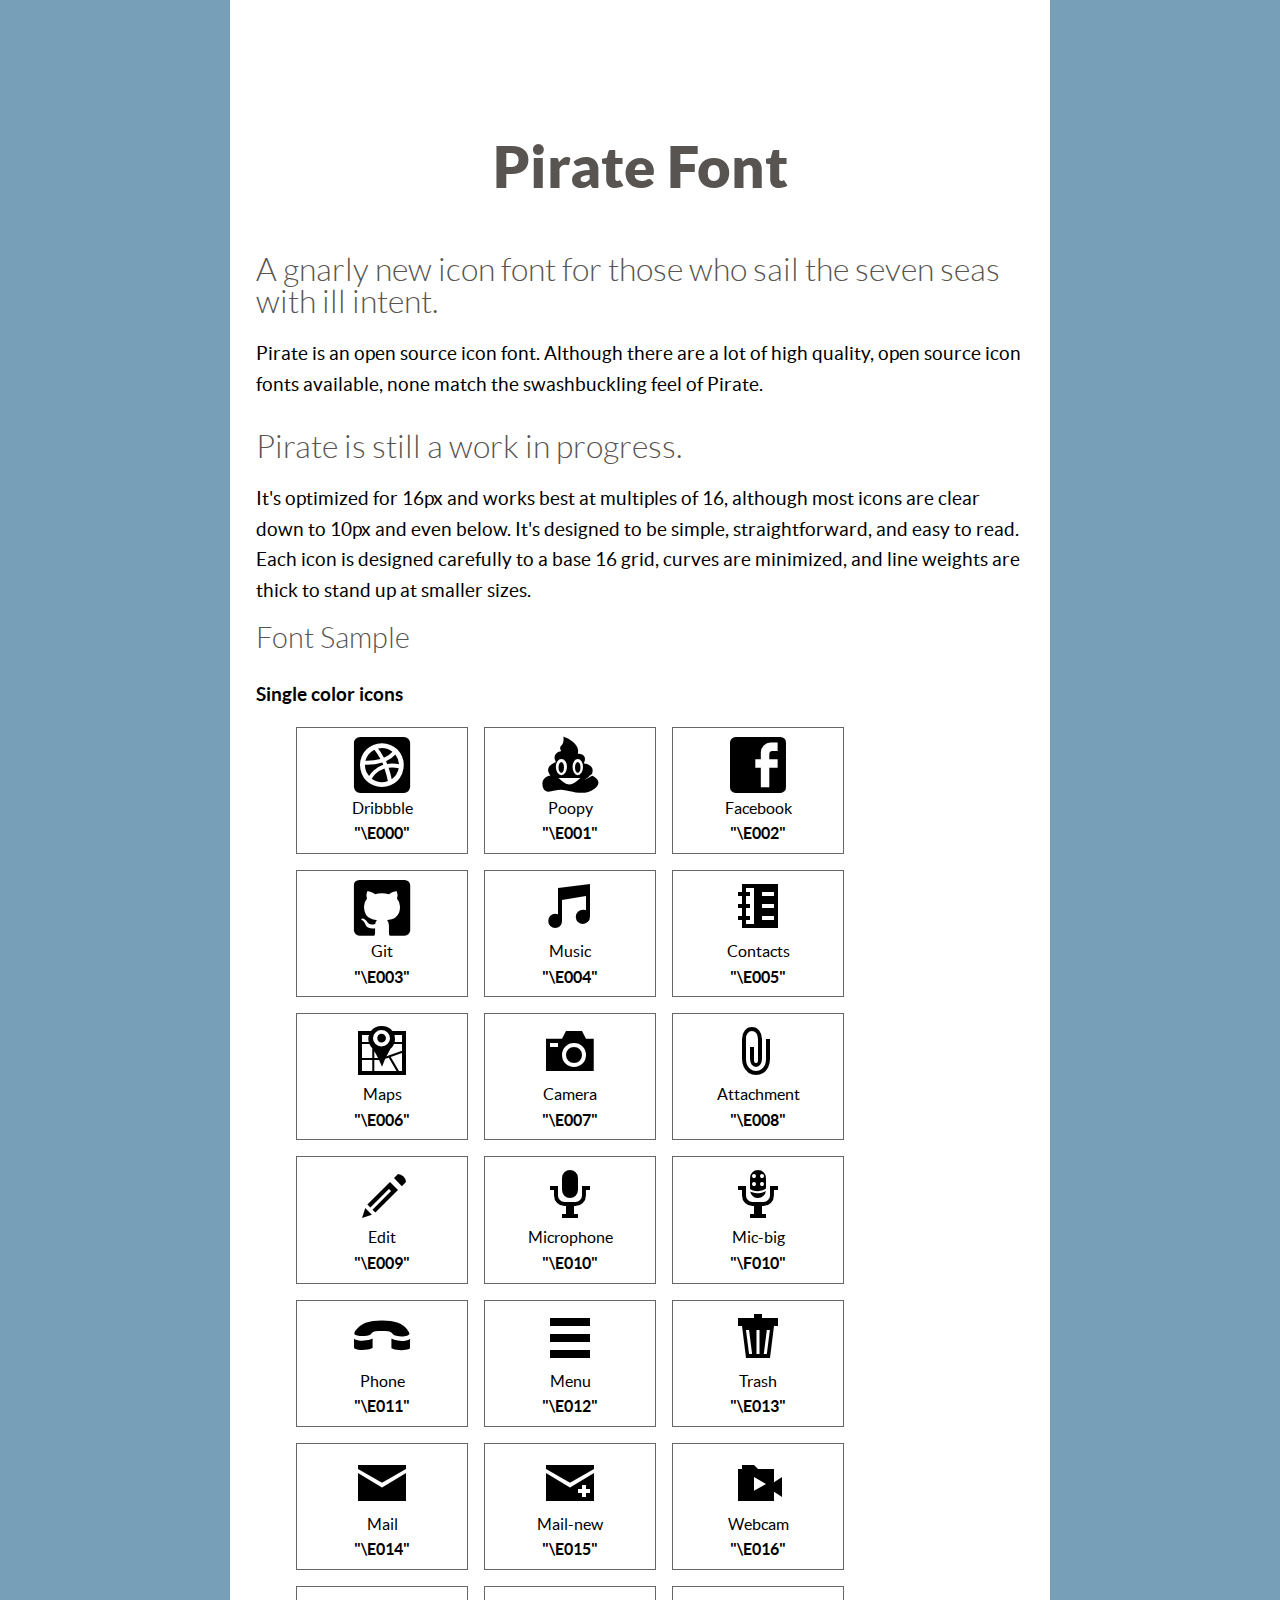
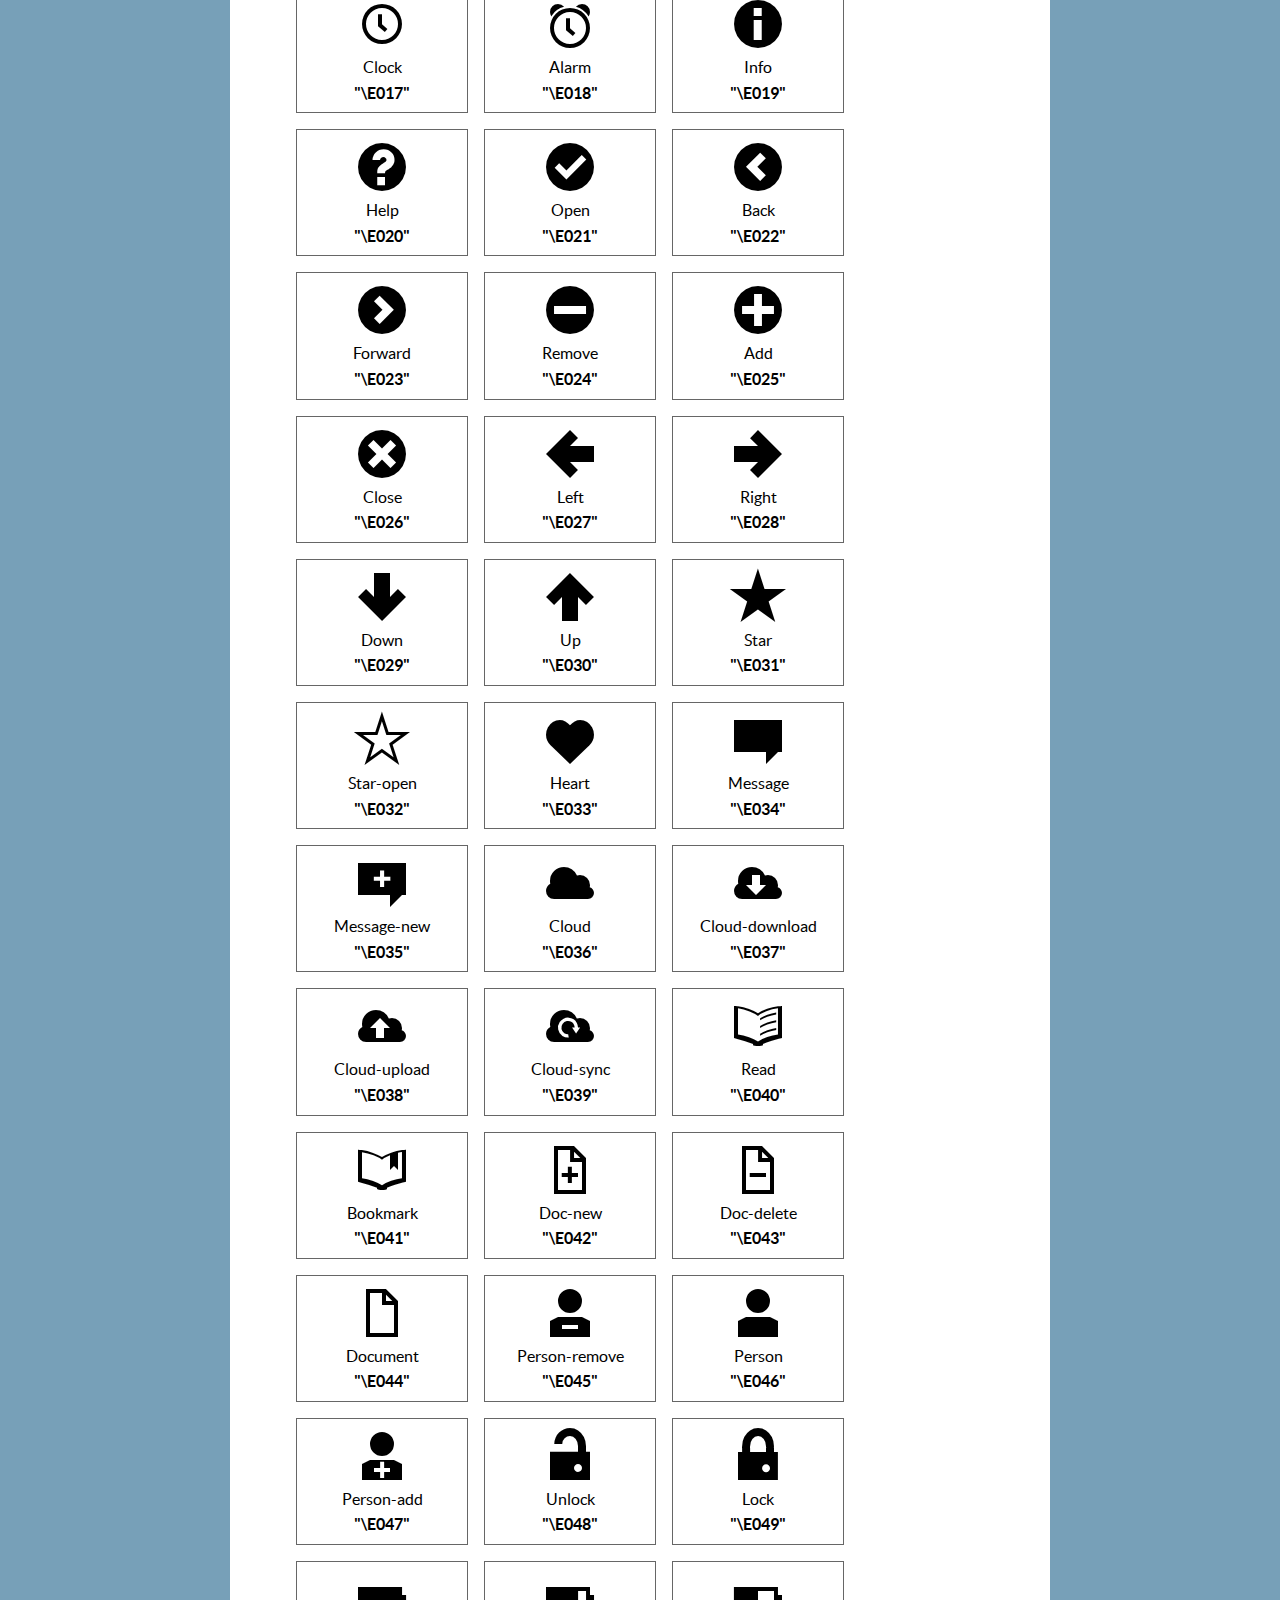
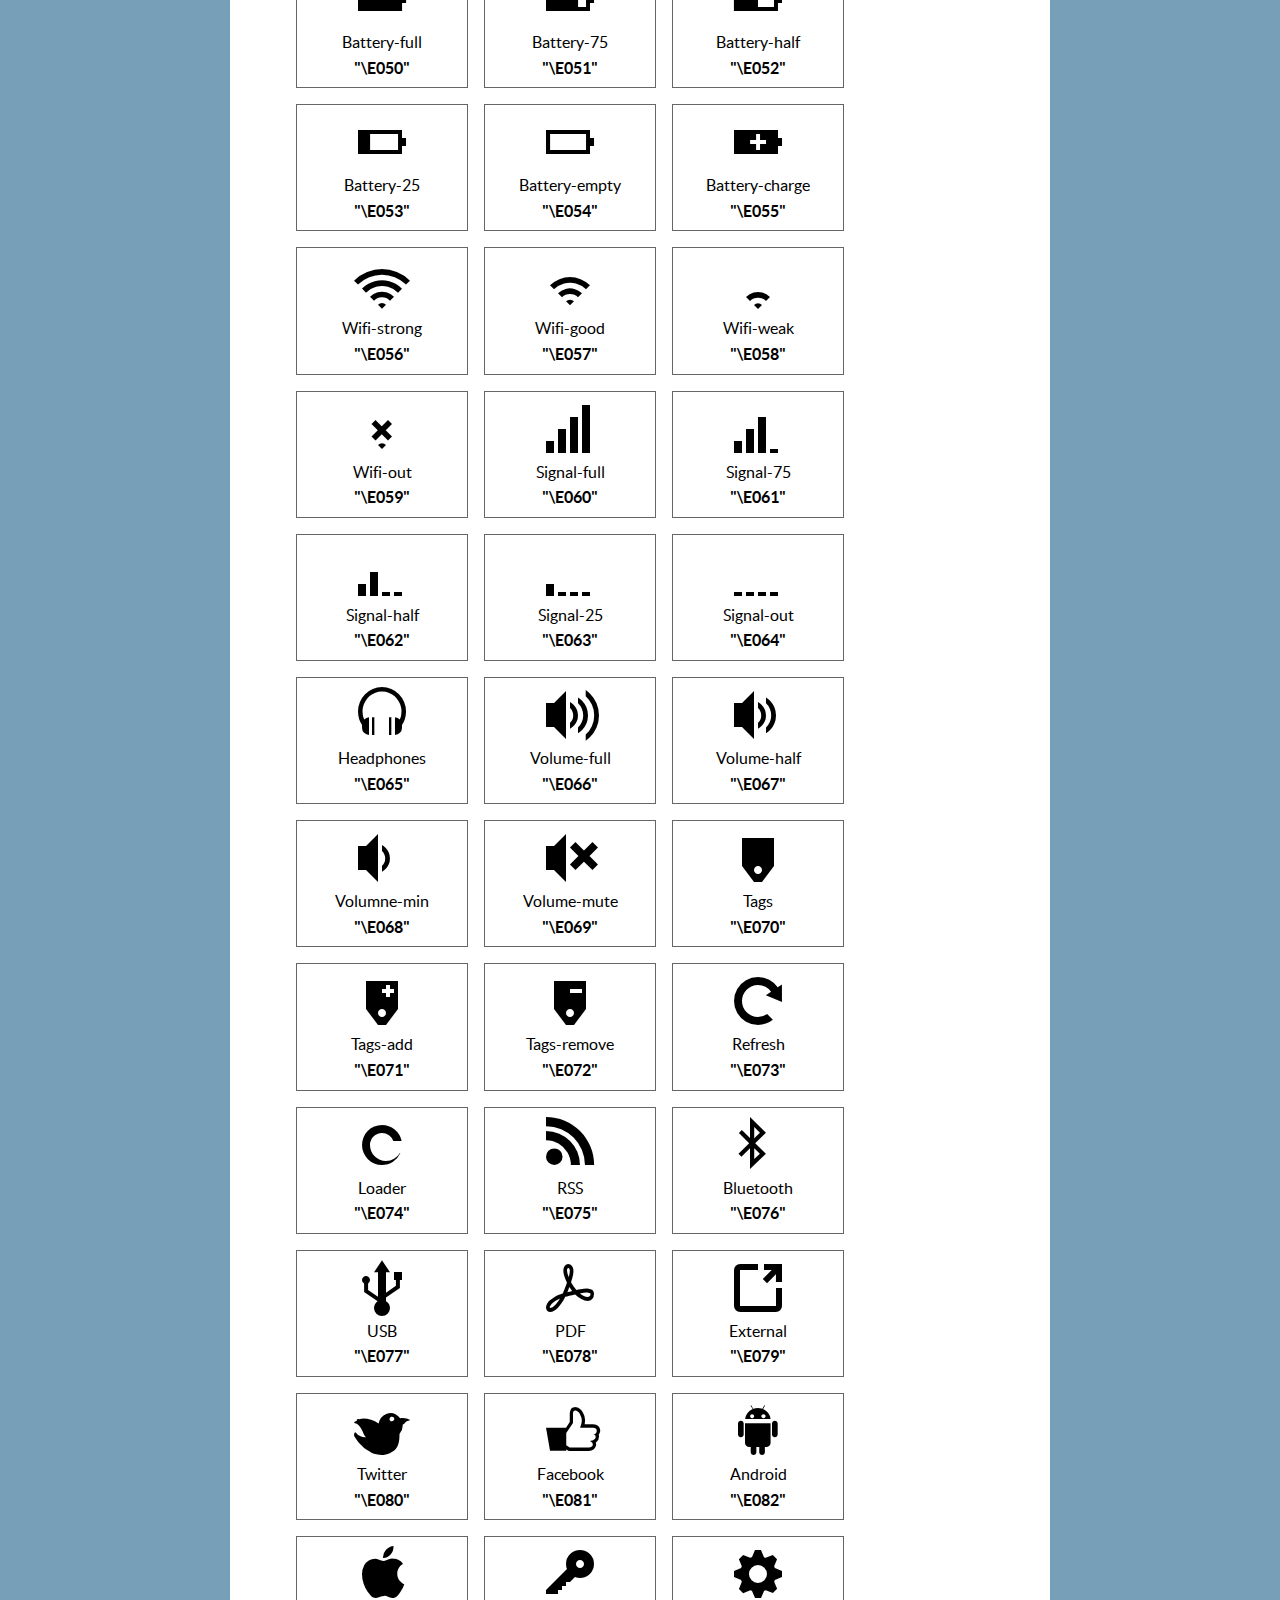
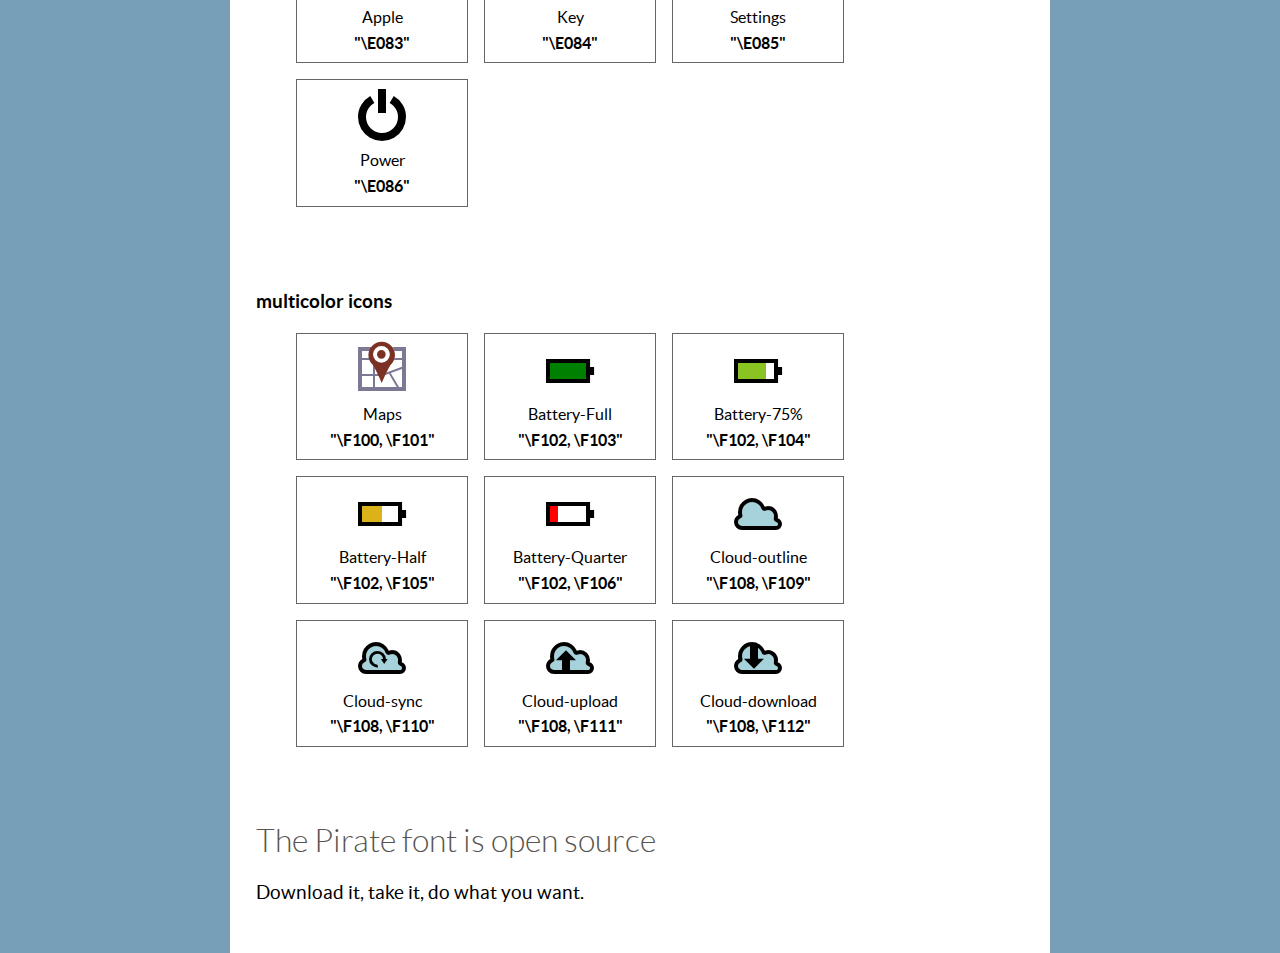
<file: pirate/specimen/pirate.html>
<!doctype html>
<html>
<head>
<meta charset="UTF-8">
<title>pirate font</title>
<link href="_css/base.css" rel="stylesheet" type="text/css" media="screen">
<style>

</style>
</head>
<body class="cf">
<header>
  <h1>Pirate Font</h1>
</header>
<article>
  <h2>A gnarly new icon font for those who sail the seven seas with ill intent.</h2>
  <p>Pirate is an open source icon font. Although there are a lot of high quality, open source icon fonts available, none match the swashbuckling feel of Pirate.</p>
  <h2>Pirate is still a work in progress.</h2>
  <p>It's optimized for 16px and works best at multiples of 16, although most icons are clear down to 10px and even below. It's designed to be simple, straightforward, and easy to read. Each icon is designed carefully to a base 16 grid, curves are minimized, and line weights are thick to stand up at smaller sizes. </p>
  <p><p>
<h3>Font Sample</h3>
<h4>Single color icons</h4>
<ul class="specimen cf">
<li>
	<span aria-hidden="true" data-icon="&#xE000;"></span>
	Dribbble <strong>"\E000"</strong>
</li>
<li><span aria-hidden="true" data-icon="&#xE001;"></span>Poopy <strong>"\E001"</strong></li>
<li><span aria-hidden="true" data-icon="&#xE002;"></span>Facebook <strong>"\E002"</strong></li>
<li><span aria-hidden="true" data-icon="&#xE003;"></span>Git <strong>"\E003"</strong></li>
<li><span aria-hidden="true" data-icon="&#xE004;"></span>Music <strong>"\E004"</strong></li>
<li><span aria-hidden="true" data-icon="&#xE005;"></span>Contacts <strong>"\E005"</strong></li>
<li><span aria-hidden="true" data-icon="&#xE006;"></span>Maps <strong>"\E006"</strong></li>
<li><span aria-hidden="true" data-icon="&#xE007;"></span>Camera <strong>"\E007"</strong></li>
<li><span aria-hidden="true" data-icon="&#xE008;"></span>Attachment <strong>"\E008"</strong></li>
<li><span aria-hidden="true" data-icon="&#xE009;"></span>Edit <strong>"\E009"</strong></li>
<li><span aria-hidden="true" data-icon="&#xE010;"></span>Microphone <strong>"\E010"</strong></li>
<li><span aria-hidden="true" data-icon="&#xF010;"></span>Mic-big <strong>"\F010"</strong></li>
<li><span aria-hidden="true" data-icon="&#xE011;"></span>Phone <strong>"\E011"</strong></li>
<li><span aria-hidden="true" data-icon="&#xE012;"></span>Menu <strong>"\E012"</strong></li>
<li><span aria-hidden="true" data-icon="&#xE013;"></span>Trash <strong>"\E013"</strong></li>
<li><span aria-hidden="true" data-icon="&#xE014;"></span>Mail <strong>"\E014"</strong></li>
<li><span aria-hidden="true" data-icon="&#xE015;"></span>Mail-new <strong>"\E015"</strong></li>
<li><span aria-hidden="true" data-icon="&#xE016;"></span>Webcam <strong>"\E016"</strong></li>
<li><span aria-hidden="true" data-icon="&#xE017;"></span>Clock <strong>"\E017"</strong></li>
<li><span aria-hidden="true" data-icon="&#xE018;"></span>Alarm <strong>"\E018"</strong></li>
<li><span aria-hidden="true" data-icon="&#xE019;"></span>Info <strong>"\E019"</strong></li>
<li><span aria-hidden="true" data-icon="&#xE020;"></span>Help <strong>"\E020"</strong></li>
<li><span aria-hidden="true" data-icon="&#xE021;"></span>Open <strong>"\E021"</strong></li>
<li><span aria-hidden="true" data-icon="&#xE022;"></span>Back <strong>"\E022"</strong></li>
<li><span aria-hidden="true" data-icon="&#xE023;"></span>Forward <strong>"\E023"</strong></li>
<li><span aria-hidden="true" data-icon="&#xE024;"></span>Remove <strong>"\E024"</strong></li>
<li><span aria-hidden="true" data-icon="&#xE025;"></span>Add <strong>"\E025"</strong></li>
<li><span aria-hidden="true" data-icon="&#xE026;"></span>Close <strong>"\E026"</strong></li>
<li><span aria-hidden="true" data-icon="&#xE027;"></span>Left <strong>"\E027"</strong></li>
<li><span aria-hidden="true" data-icon="&#xE028;"></span>Right <strong>"\E028"</strong></li>
<li><span aria-hidden="true" data-icon="&#xE029;"></span>Down <strong>"\E029"</strong></li>
<li><span aria-hidden="true" data-icon="&#xE030;"></span>Up <strong>"\E030"</strong></li>
<li><span aria-hidden="true" data-icon="&#xE031;"></span>Star <strong>"\E031"</strong></li>
<li><span aria-hidden="true" data-icon="&#xE032;"></span>Star-open <strong>"\E032"</strong></li>
<li><span aria-hidden="true" data-icon="&#xE033;"></span>Heart <strong>"\E033"</strong></li>
<li><span aria-hidden="true" data-icon="&#xE034;"></span>Message <strong>"\E034"</strong></li>
<li><span aria-hidden="true" data-icon="&#xE035;"></span>Message-new <strong>"\E035"</strong></li>
<li><span aria-hidden="true" data-icon="&#xE036;"></span>Cloud <strong>"\E036"</strong></li>
<li><span aria-hidden="true" data-icon="&#xE037;"></span>Cloud-download <strong>"\E037"</strong></li>
<li><span aria-hidden="true" data-icon="&#xE038;"></span>Cloud-upload <strong>"\E038"</strong></li>
<li><span aria-hidden="true" data-icon="&#xE039;"></span>Cloud-sync <strong>"\E039"</strong></li>
<li><span aria-hidden="true" data-icon="&#xE040;"></span>Read <strong>"\E040"</strong></li>
<li><span aria-hidden="true" data-icon="&#xE041;"></span>Bookmark <strong>"\E041"</strong></li>
<li><span aria-hidden="true" data-icon="&#xE042;"></span>Doc-new <strong>"\E042"</strong></li>
<li><span aria-hidden="true" data-icon="&#xE043;"></span>Doc-delete <strong>"\E043"</strong></li>
<li><span aria-hidden="true" data-icon="&#xE044;"></span>Document <strong>"\E044"</strong></li>
<li><span aria-hidden="true" data-icon="&#xE045;"></span>Person-remove <strong>"\E045"</strong></li>
<li><span aria-hidden="true" data-icon="&#xE046;"></span>Person <strong>"\E046"</strong></li>
<li><span aria-hidden="true" data-icon="&#xE047;"></span>Person-add <strong>"\E047"</strong></li>
<li><span aria-hidden="true" data-icon="&#xE048;"></span>Unlock <strong>"\E048"</strong></li>
<li><span aria-hidden="true" data-icon="&#xE049;"></span>Lock <strong>"\E049"</strong></li>
<li><span aria-hidden="true" data-icon="&#xE050;"></span>Battery-full <strong>"\E050"</strong></li>
<li><span aria-hidden="true" data-icon="&#xE051;"></span>Battery-75 <strong>"\E051"</strong></li>
<li><span aria-hidden="true" data-icon="&#xE052;"></span>Battery-half <strong>"\E052"</strong></li>
<li><span aria-hidden="true" data-icon="&#xE053;"></span>Battery-25 <strong>"\E053"</strong></li>
<li><span aria-hidden="true" data-icon="&#xE054;"></span>Battery-empty <strong>"\E054"</strong></li>
<li><span aria-hidden="true" data-icon="&#xE055;"></span>Battery-charge <strong>"\E055"</strong></li>
<li><span aria-hidden="true" data-icon="&#xE056;"></span>Wifi-strong <strong>"\E056"</strong></li>
<li><span aria-hidden="true" data-icon="&#xE057;"></span>Wifi-good <strong>"\E057"</strong></li>
<li><span aria-hidden="true" data-icon="&#xE058;"></span>Wifi-weak <strong>"\E058"</strong></li>
<li><span aria-hidden="true" data-icon="&#xE059;"></span>Wifi-out <strong>"\E059"</strong></li>
<li><span aria-hidden="true" data-icon="&#xE060;"></span>Signal-full <strong>"\E060"</strong></li>
<li><span aria-hidden="true" data-icon="&#xE061;"></span>Signal-75 <strong>"\E061"</strong></li>
<li><span aria-hidden="true" data-icon="&#xE062;"></span>Signal-half <strong>"\E062"</strong></li>
<li><span aria-hidden="true" data-icon="&#xE063;"></span>Signal-25 <strong>"\E063"</strong></li>
<li><span aria-hidden="true" data-icon="&#xE064;"></span>Signal-out <strong>"\E064"</strong></li>
<li><span aria-hidden="true" data-icon="&#xE065;"></span>Headphones <strong>"\E065"</strong></li>
<li><span aria-hidden="true" data-icon="&#xE066;"></span>Volume-full <strong>"\E066"</strong></li>
<li><span aria-hidden="true" data-icon="&#xE067;"></span>Volume-half <strong>"\E067"</strong></li>
<li><span aria-hidden="true" data-icon="&#xE068;"></span>Volumne-min <strong>"\E068"</strong></li>
<li><span aria-hidden="true" data-icon="&#xE069;"></span>Volume-mute <strong>"\E069"</strong></li>
<li><span aria-hidden="true" data-icon="&#xE070;"></span>Tags <strong>"\E070"</strong></li>
<li><span aria-hidden="true" data-icon="&#xE071;"></span>Tags-add <strong>"\E071"</strong></li>
<li><span aria-hidden="true" data-icon="&#xE072;"></span>Tags-remove <strong>"\E072"</strong></li>
<li><span aria-hidden="true" data-icon="&#xE073;"></span>Refresh <strong>"\E073"</strong></li>
<li><span aria-hidden="true" data-icon="&#xE074;"></span>Loader <strong>"\E074"</strong></li>
<li><span aria-hidden="true" data-icon="&#xE075;"></span>RSS <strong>"\E075"</strong></li>
<li><span aria-hidden="true" data-icon="&#xE076;"></span>Bluetooth <strong>"\E076"</strong></li>
<li><span aria-hidden="true" data-icon="&#xE077;"></span>USB <strong>"\E077"</strong></li>
<li><span aria-hidden="true" data-icon="&#xE078;"></span>PDF <strong>"\E078"</strong></li>
<li><span aria-hidden="true" data-icon="&#xE079;"></span>External <strong>"\E079"</strong></li>
<li><span aria-hidden="true" data-icon="&#xE080;"></span>Twitter <strong>"\E080"</strong></li>
<li><span aria-hidden="true" data-icon="&#xE081;"></span>Facebook <strong>"\E081"</strong></li>
<li><span aria-hidden="true" data-icon="&#xE082;"></span>Android <strong>"\E082"</strong></li>
<li><span aria-hidden="true" data-icon="&#xE083;"></span>Apple <strong>"\E083"</strong></li>
<li><span aria-hidden="true" data-icon="&#xE084;"></span>Key <strong>"\E084"</strong></li>
<li><span aria-hidden="true" data-icon="&#xE085;"></span>Settings <strong>"\E085"</strong></li>
<li><span aria-hidden="true" data-icon="&#xE086;"></span>Power <strong>"\E086"</strong></li>
</ul>
<h4 class="cb">multicolor icons</h4>
<ul class="specimen cf">
<li><span aria-hidden="true" data-icon="&#xF100;" class="maps multi"><span aria-hidden="true" data-icon="&#xF101;"></span></span>Maps<strong>"\F100, \F101"</strong></li>
<li><span aria-hidden="true" data-icon="&#xF102;" class="full multi"><span aria-hidden="true" data-icon="&#xF103;"></span></span>Battery-Full<strong>"\F102, \F103"</strong></li>
<li><span aria-hidden="true" data-icon="&#xF102;" class="seventyfive multi"><span aria-hidden="true" data-icon="&#xF104;"></span></span>Battery-75%<strong>"\F102, \F104"</strong></li>
<li><span aria-hidden="true" data-icon="&#xF102;" class="half multi"><span aria-hidden="true" data-icon="&#xF105;"></span></span>Battery-Half<strong>"\F102, \F105"</strong></li>
<li><span aria-hidden="true" data-icon="&#xF102;" class="quarter multi"><span aria-hidden="true" data-icon="&#xF106;"></span></span>Battery-Quarter<strong>"\F102, \F106"</strong></li>
<li><span aria-hidden="true" data-icon="&#xF108;" class="cloud multi"><span aria-hidden="true" data-icon="&#xF109;"></span></span>Cloud-outline<strong>"\F108, \F109"</strong></li>
<li><span aria-hidden="true" data-icon="&#xF108;" class="cloud multi"><span aria-hidden="true" data-icon="&#xF110;"></span></span>Cloud-sync<strong>"\F108, \F110"</strong></li>
<li><span aria-hidden="true" data-icon="&#xF108;" class="cloud multi"><span aria-hidden="true" data-icon="&#xF111;"></span></span>Cloud-upload<strong>"\F108, \F111"</strong></li>
<li><span aria-hidden="true" data-icon="&#xF108;" class="cloud multi"><span aria-hidden="true" data-icon="&#xF112;"></span></span>Cloud-download<strong>"\F108, \F112"</strong></li>
</ul>
<h2 class="cb">The Pirate font is open source</h2>
<p>Download it, take it, do what you want.</p>
</article>
</body>
</html>
</file>
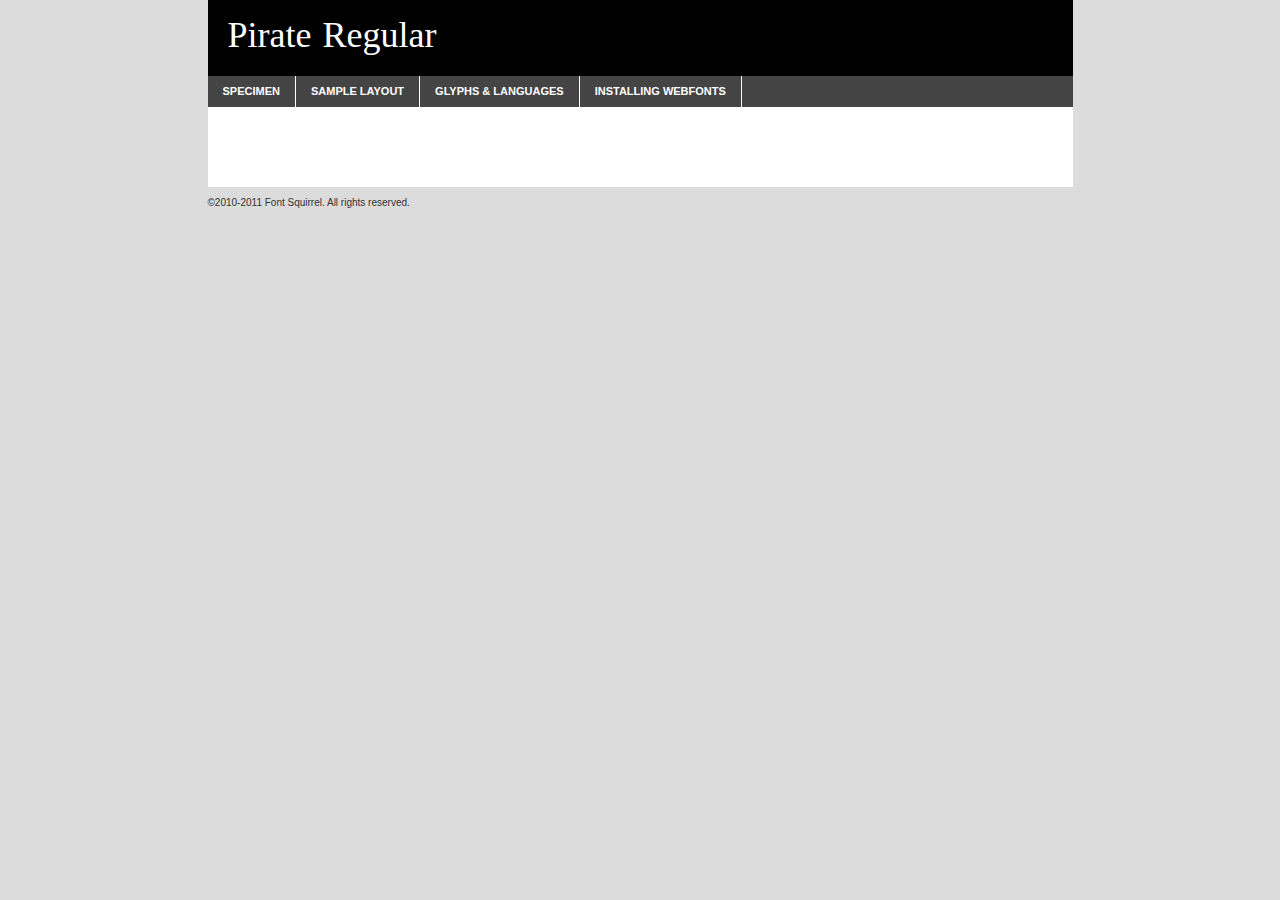
<file: pirate/webfontkit/Pirate-Regular-demo.html>
<!DOCTYPE html PUBLIC "-//W3C//DTD XHTML 1.0 Transitional//EN"
	"http://www.w3.org/TR/xhtml1/DTD/xhtml1-transitional.dtd">

<html xmlns="http://www.w3.org/1999/xhtml" xml:lang="en" lang="en">
<head>
	<meta http-equiv="Content-Type" content="text/html; charset=utf-8" />
	<script src="http://ajax.googleapis.com/ajax/libs/jquery/1.7.2/jquery.min.js" type="text/javascript" charset="utf-8"></script>
	<script src="specimen_files/easytabs.js" type="text/javascript" charset="utf-8"></script>
	<link rel="stylesheet" href="specimen_files/specimen_stylesheet.css" type="text/css" charset="utf-8" />
	<link rel="stylesheet" href="stylesheet.css" type="text/css" charset="utf-8" />

	<style type="text/css">
					body{
				font-family: 'pirateregular';
							}
		</style>

	<title>Pirate Regular Specimen</title>
	
	
	<script type="text/javascript" charset="utf-8">
		$(document).ready(function() {
			$('#container').easyTabs({defaultContent:1});
		});
	</script>
</head>

<body>
<div id="container">
	<div id="header">
		Pirate Regular	</div>
	<ul class="tabs">
		<li><a href="#specimen">Specimen</a></li>
		<li><a href="#layout">Sample Layout</a></li>
				<li><a href="#glyphs">Glyphs &amp; Languages</a></li>
		<li><a href="#installing">Installing Webfonts</a></li>
		
	</ul>
	
	<div id="main_content">

		
			<div id="specimen">
		
				<div class="section">
					<div class="grid12 firstcol">
						<div class="huge">&#xE001; &#xE000; </div>
					</div>
				</div>
		
				<div class="section">
					<div class="glyph_range">A&#x200B;B&#x200b;C&#x200b;D&#x200b;E&#x200b;F&#x200b;G&#x200b;H&#x200b;I&#x200b;J&#x200b;K&#x200b;L&#x200b;M&#x200b;N&#x200b;O&#x200b;P&#x200b;Q&#x200b;R&#x200b;S&#x200b;T&#x200b;U&#x200b;V&#x200b;W&#x200b;X&#x200b;Y&#x200b;Z&#x200b;a&#x200b;b&#x200b;c&#x200b;d&#x200b;e&#x200b;f&#x200b;g&#x200b;h&#x200b;i&#x200b;j&#x200b;k&#x200b;l&#x200b;m&#x200b;n&#x200b;o&#x200b;p&#x200b;q&#x200b;r&#x200b;s&#x200b;t&#x200b;u&#x200b;v&#x200b;w&#x200b;x&#x200b;y&#x200b;z&#x200b;1&#x200b;2&#x200b;3&#x200b;4&#x200b;5&#x200b;6&#x200b;7&#x200b;8&#x200b;9&#x200b;0&#x200b;&amp;&#x200b;.&#x200b;,&#x200b;?&#x200b;!&#x200b;&#64;&#x200b;(&#x200b;)&#x200b;#&#x200b;$&#x200b;%&#x200b;*&#x200b;+&#x200b;-&#x200b;=&#x200b;:&#x200b;;</div>
				</div>
				<div class="section">
					<div class="grid12 firstcol">
						<table class="sample_table">
							<tr><td>10</td><td class="size10">abcdefghijklmnopqrstuvwxyzABCDEFGHIJKLMNOPQRSTUVWXYZ0123456789abcdefghijklmnopqrstuvwxyzABCDEFGHIJKLMNOPQRSTUVWXYZ0123456789abcdefghijklmnopqrstuvwxyzABCDEFGHIJKLMNOPQRSTUVWXYZ</td></tr>
							<tr><td>11</td><td class="size11">abcdefghijklmnopqrstuvwxyzABCDEFGHIJKLMNOPQRSTUVWXYZ0123456789abcdefghijklmnopqrstuvwxyzABCDEFGHIJKLMNOPQRSTUVWXYZ0123456789abcdefghijklmnopqrstuvwxyzABCDEFGHIJKLMNOPQRSTUVWXYZ</td></tr>
							<tr><td>12</td><td class="size12">abcdefghijklmnopqrstuvwxyzABCDEFGHIJKLMNOPQRSTUVWXYZ0123456789abcdefghijklmnopqrstuvwxyzABCDEFGHIJKLMNOPQRSTUVWXYZ0123456789abcdefghijklmnopqrstuvwxyzABCDEFGHIJKLMNOPQRSTUVWXYZ</td></tr>
							<tr><td>13</td><td class="size13">abcdefghijklmnopqrstuvwxyzABCDEFGHIJKLMNOPQRSTUVWXYZ0123456789abcdefghijklmnopqrstuvwxyzABCDEFGHIJKLMNOPQRSTUVWXYZ0123456789abcdefghijklmnopqrstuvwxyzABCDEFGHIJKLMNOPQRSTUVWXYZ</td></tr>
							<tr><td>14</td><td class="size14">abcdefghijklmnopqrstuvwxyzABCDEFGHIJKLMNOPQRSTUVWXYZ0123456789abcdefghijklmnopqrstuvwxyzABCDEFGHIJKLMNOPQRSTUVWXYZ0123456789abcdefghijklmnopqrstuvwxyzABCDEFGHIJKLMNOPQRSTUVWXYZ</td></tr>
							<tr><td>16</td><td class="size16">abcdefghijklmnopqrstuvwxyzABCDEFGHIJKLMNOPQRSTUVWXYZ0123456789abcdefghijklmnopqrstuvwxyzABCDEFGHIJKLMNOPQRSTUVWXYZ</td></tr>
							<tr><td>18</td><td class="size18">abcdefghijklmnopqrstuvwxyzABCDEFGHIJKLMNOPQRSTUVWXYZ0123456789abcdefghijklmnopqrstuvwxyzABCDEFGHIJKLMNOPQRSTUVWXYZ</td></tr>
							<tr><td>20</td><td class="size20">abcdefghijklmnopqrstuvwxyzABCDEFGHIJKLMNOPQRSTUVWXYZ0123456789abcdefghijklmnopqrstuvwxyzABCDEFGHIJKLMNOPQRSTUVWXYZ</td></tr>
							<tr><td>24</td><td class="size24">abcdefghijklmnopqrstuvwxyzABCDEFGHIJKLMNOPQRSTUVWXYZ0123456789abcdefghijklmnopqrstuvwxyzABCDEFGHIJKLMNOPQRSTUVWXYZ</td></tr>
							<tr><td>30</td><td class="size30">abcdefghijklmnopqrstuvwxyzABCDEFGHIJKLMNOPQRSTUVWXYZ0123456789abcdefghijklmnopqrstuvwxyzABCDEFGHIJKLMNOPQRSTUVWXYZ</td></tr>
							<tr><td>36</td><td class="size36">abcdefghijklmnopqrstuvwxyzABCDEFGHIJKLMNOPQRSTUVWXYZ0123456789abcdefghijklmnopqrstuvwxyzABCDEFGHIJKLMNOPQRSTUVWXYZ</td></tr>
							<tr><td>48</td><td class="size48">abcdefghijklmnopqrstuvwxyzABCDEFGHIJKLMNOPQRSTUVWXYZ0123456789abcdefghijklmnopqrstuvwxyzABCDEFGHIJKLMNOPQRSTUVWXYZ</td></tr>
							<tr><td>60</td><td class="size60">abcdefghijklmnopqrstuvwxyzABCDEFGHIJKLMNOPQRSTUVWXYZ0123456789abcdefghijklmnopqrstuvwxyzABCDEFGHIJKLMNOPQRSTUVWXYZ</td></tr>
							<tr><td>72</td><td class="size72">abcdefghijklmnopqrstuvwxyzABCDEFGHIJKLMNOPQRSTUVWXYZ0123456789abcdefghijklmnopqrstuvwxyzABCDEFGHIJKLMNOPQRSTUVWXYZ</td></tr>
							<tr><td>90</td><td class="size90">abcdefghijklmnopqrstuvwxyzABCDEFGHIJKLMNOPQRSTUVWXYZ0123456789abcdefghijklmnopqrstuvwxyzABCDEFGHIJKLMNOPQRSTUVWXYZ</td></tr>
						</table>
				
					</div>
			
				</div>
		
		
		
								<div class="section" id="bodycomparison">


										<div id="xheight">
				<div class="fontbody">&#x25FC;&#x25FC;&#x25FC;&#x25FC;&#x25FC;&#x25FC;&#x25FC;&#x25FC;&#x25FC;&#x25FC;&#x25FC;&#x25FC;&#x25FC;&#x25FC;&#x25FC;&#x25FC;&#x25FC;&#x25FC;&#x25FC;&#x25FC;&#x25FC;&#x25FC;&#x25FC;&#x25FC;&#x25FC;&#x25FC;&#x25FC;&#x25FC;&#x25FC;&#x25FC;&#x25FC;&#x25FC;&#x25FC;&#x25FC;&#x25FC;&#x25FC;&#x25FC;&#x25FC;&#x25FC;&#x25FC;&#x25FC;&#x25FC;&#x25FC;&#x25FC;&#x25FC;&#x25FC;&#x25FC;&#x25FC;&#x25FC;&#x25FC;&#x25FC;&#x25FC;&#x25FC;&#x25FC;&#x25FC;&#x25FC;&#x25FC;&#x25FC;&#x25FC;&#x25FC;&#x25FC;&#x25FC;&#x25FC;&#x25FC;&#x25FC;&#x25FC;&#x25FC;&#x25FC;&#x25FC;&#x25FC;&#x25FC;&#x25FC;&#x25FC;&#x25FC;&#x25FC;&#x25FC;&#x25FC;&#x25FC;&#x25FC;&#x25FC;&#x25FC;&#x25FC;&#x25FC;&#x25FC;&#x25FC;&#x25FC;&#x25FC;&#x25FC;&#x25FC;&#x25FC;&#x25FC;&#x25FC;&#x25FC;&#x25FC;&#x25FC;&#x25FC;&#x25FC;&#x25FC;&#x25FC;body</div><div class="arialbody">body</div><div class="verdanabody">body</div><div class="georgiabody">body</div></div>
										<div class="fontbody" style="z-index:1">
											body<span>Pirate Regular</span>
										</div>
										<div class="arialbody" style="z-index:1">
											body<span>Arial</span>
										</div>
										<div class="verdanabody" style="z-index:1">
											body<span>Verdana</span>
										</div>
										<div class="georgiabody" style="z-index:1">
											body<span>Georgia</span>
										</div>



								</div>
		
		
				<div class="section psample psample_row1" id="">
					
					<div class="grid2 firstcol">
						<p class="size10"><span>10.</span>Aenean lacinia bibendum nulla sed consectetur. Fusce dapibus, tellus ac cursus commodo, tortor mauris condimentum nibh, ut fermentum massa justo sit amet risus. Nullam id dolor id nibh ultricies vehicula ut id elit. Cum sociis natoque penatibus et magnis dis parturient montes, nascetur ridiculus mus. Nulla vitae elit libero, a pharetra augue.</p>
			
					</div>
					<div class="grid3">
						<p class="size11"><span>11.</span>Aenean lacinia bibendum nulla sed consectetur. Fusce dapibus, tellus ac cursus commodo, tortor mauris condimentum nibh, ut fermentum massa justo sit amet risus. Nullam id dolor id nibh ultricies vehicula ut id elit. Cum sociis natoque penatibus et magnis dis parturient montes, nascetur ridiculus mus. Nulla vitae elit libero, a pharetra augue.</p>
			
					</div>
					<div class="grid3">
						<p class="size12"><span>12.</span>Aenean lacinia bibendum nulla sed consectetur. Fusce dapibus, tellus ac cursus commodo, tortor mauris condimentum nibh, ut fermentum massa justo sit amet risus. Nullam id dolor id nibh ultricies vehicula ut id elit. Cum sociis natoque penatibus et magnis dis parturient montes, nascetur ridiculus mus. Nulla vitae elit libero, a pharetra augue.</p>
			
					</div>
					<div class="grid4">
						<p class="size13"><span>13.</span>Aenean lacinia bibendum nulla sed consectetur. Fusce dapibus, tellus ac cursus commodo, tortor mauris condimentum nibh, ut fermentum massa justo sit amet risus. Nullam id dolor id nibh ultricies vehicula ut id elit. Cum sociis natoque penatibus et magnis dis parturient montes, nascetur ridiculus mus. Nulla vitae elit libero, a pharetra augue.</p>
			
					</div>
					<div class="white_blend"></div>
					
				</div>
				<div class="section psample psample_row2" id="">
					<div class="grid3 firstcol">
						<p class="size14"><span>14.</span>Aenean lacinia bibendum nulla sed consectetur. Fusce dapibus, tellus ac cursus commodo, tortor mauris condimentum nibh, ut fermentum massa justo sit amet risus. Nullam id dolor id nibh ultricies vehicula ut id elit. Cum sociis natoque penatibus et magnis dis parturient montes, nascetur ridiculus mus. Nulla vitae elit libero, a pharetra augue.</p>
			
					</div>
					<div class="grid4">
						<p class="size16"><span>16.</span>Aenean lacinia bibendum nulla sed consectetur. Fusce dapibus, tellus ac cursus commodo, tortor mauris condimentum nibh, ut fermentum massa justo sit amet risus. Nullam id dolor id nibh ultricies vehicula ut id elit. Cum sociis natoque penatibus et magnis dis parturient montes, nascetur ridiculus mus. Nulla vitae elit libero, a pharetra augue.</p>
			
					</div>
					<div class="grid5">
						<p class="size18"><span>18.</span>Aenean lacinia bibendum nulla sed consectetur. Fusce dapibus, tellus ac cursus commodo, tortor mauris condimentum nibh, ut fermentum massa justo sit amet risus. Nullam id dolor id nibh ultricies vehicula ut id elit. Cum sociis natoque penatibus et magnis dis parturient montes, nascetur ridiculus mus. Nulla vitae elit libero, a pharetra augue.</p>
			
					</div>

					<div class="white_blend"></div>

				</div>
				
				<div class="section psample psample_row3" id="">
					<div class="grid5 firstcol">
						<p class="size20"><span>20.</span>Aenean lacinia bibendum nulla sed consectetur. Fusce dapibus, tellus ac cursus commodo, tortor mauris condimentum nibh, ut fermentum massa justo sit amet risus. Nullam id dolor id nibh ultricies vehicula ut id elit. Cum sociis natoque penatibus et magnis dis parturient montes, nascetur ridiculus mus. Nulla vitae elit libero, a pharetra augue.</p>
					</div>
					<div class="grid7">
						<p class="size24"><span>24.</span>Aenean lacinia bibendum nulla sed consectetur. Fusce dapibus, tellus ac cursus commodo, tortor mauris condimentum nibh, ut fermentum massa justo sit amet risus. Nullam id dolor id nibh ultricies vehicula ut id elit. Cum sociis natoque penatibus et magnis dis parturient montes, nascetur ridiculus mus. Nulla vitae elit libero, a pharetra augue.</p>
					</div>
					
					<div class="white_blend"></div>
					
				</div>
				
				<div class="section psample psample_row4" id="">
					<div class="grid12 firstcol">
						<p class="size30"><span>30.</span>Aenean lacinia bibendum nulla sed consectetur. Fusce dapibus, tellus ac cursus commodo, tortor mauris condimentum nibh, ut fermentum massa justo sit amet risus. Nullam id dolor id nibh ultricies vehicula ut id elit. Cum sociis natoque penatibus et magnis dis parturient montes, nascetur ridiculus mus. Nulla vitae elit libero, a pharetra augue.</p>
					</div>
					<div class="white_blend"></div>
					
				</div>
				
				
				
				<div class="section psample psample_row1 fullreverse">
					<div class="grid2 firstcol">
						<p class="size10"><span>10.</span>Aenean lacinia bibendum nulla sed consectetur. Fusce dapibus, tellus ac cursus commodo, tortor mauris condimentum nibh, ut fermentum massa justo sit amet risus. Nullam id dolor id nibh ultricies vehicula ut id elit. Cum sociis natoque penatibus et magnis dis parturient montes, nascetur ridiculus mus. Nulla vitae elit libero, a pharetra augue.</p>
			
					</div>
					<div class="grid3">
						<p class="size11"><span>11.</span>Aenean lacinia bibendum nulla sed consectetur. Fusce dapibus, tellus ac cursus commodo, tortor mauris condimentum nibh, ut fermentum massa justo sit amet risus. Nullam id dolor id nibh ultricies vehicula ut id elit. Cum sociis natoque penatibus et magnis dis parturient montes, nascetur ridiculus mus. Nulla vitae elit libero, a pharetra augue.</p>
			
					</div>
					<div class="grid3">
						<p class="size12"><span>12.</span>Aenean lacinia bibendum nulla sed consectetur. Fusce dapibus, tellus ac cursus commodo, tortor mauris condimentum nibh, ut fermentum massa justo sit amet risus. Nullam id dolor id nibh ultricies vehicula ut id elit. Cum sociis natoque penatibus et magnis dis parturient montes, nascetur ridiculus mus. Nulla vitae elit libero, a pharetra augue.</p>
			
					</div>
					<div class="grid4">
						<p class="size13"><span>13.</span>Aenean lacinia bibendum nulla sed consectetur. Fusce dapibus, tellus ac cursus commodo, tortor mauris condimentum nibh, ut fermentum massa justo sit amet risus. Nullam id dolor id nibh ultricies vehicula ut id elit. Cum sociis natoque penatibus et magnis dis parturient montes, nascetur ridiculus mus. Nulla vitae elit libero, a pharetra augue.</p>
			
					</div>
					<div class="black_blend"></div>
					
				</div>
				
				<div class="section psample psample_row2 fullreverse">
					<div class="grid3 firstcol">
						<p class="size14"><span>14.</span>Aenean lacinia bibendum nulla sed consectetur. Fusce dapibus, tellus ac cursus commodo, tortor mauris condimentum nibh, ut fermentum massa justo sit amet risus. Nullam id dolor id nibh ultricies vehicula ut id elit. Cum sociis natoque penatibus et magnis dis parturient montes, nascetur ridiculus mus. Nulla vitae elit libero, a pharetra augue.</p>
			
					</div>
					<div class="grid4">
						<p class="size16"><span>16.</span>Aenean lacinia bibendum nulla sed consectetur. Fusce dapibus, tellus ac cursus commodo, tortor mauris condimentum nibh, ut fermentum massa justo sit amet risus. Nullam id dolor id nibh ultricies vehicula ut id elit. Cum sociis natoque penatibus et magnis dis parturient montes, nascetur ridiculus mus. Nulla vitae elit libero, a pharetra augue.</p>
			
					</div>
					<div class="grid5">
						<p class="size18"><span>18.</span>Aenean lacinia bibendum nulla sed consectetur. Fusce dapibus, tellus ac cursus commodo, tortor mauris condimentum nibh, ut fermentum massa justo sit amet risus. Nullam id dolor id nibh ultricies vehicula ut id elit. Cum sociis natoque penatibus et magnis dis parturient montes, nascetur ridiculus mus. Nulla vitae elit libero, a pharetra augue.</p>
			
					</div>
					<div class="black_blend"></div>

				</div>
				
				<div class="section psample fullreverse psample_row3" id="">
					<div class="grid5 firstcol">
						<p class="size20"><span>20.</span>Aenean lacinia bibendum nulla sed consectetur. Fusce dapibus, tellus ac cursus commodo, tortor mauris condimentum nibh, ut fermentum massa justo sit amet risus. Nullam id dolor id nibh ultricies vehicula ut id elit. Cum sociis natoque penatibus et magnis dis parturient montes, nascetur ridiculus mus. Nulla vitae elit libero, a pharetra augue.</p>
					</div>
					<div class="grid7">
						<p class="size24"><span>24.</span>Aenean lacinia bibendum nulla sed consectetur. Fusce dapibus, tellus ac cursus commodo, tortor mauris condimentum nibh, ut fermentum massa justo sit amet risus. Nullam id dolor id nibh ultricies vehicula ut id elit. Cum sociis natoque penatibus et magnis dis parturient montes, nascetur ridiculus mus. Nulla vitae elit libero, a pharetra augue.</p>
					</div>
					
					<div class="black_blend"></div>
					
				</div>
				
				<div class="section psample fullreverse psample_row4" id="" style="border-bottom: 20px #000 solid;">
					<div class="grid12 firstcol">
						<p class="size30"><span>30.</span>Aenean lacinia bibendum nulla sed consectetur. Fusce dapibus, tellus ac cursus commodo, tortor mauris condimentum nibh, ut fermentum massa justo sit amet risus. Nullam id dolor id nibh ultricies vehicula ut id elit. Cum sociis natoque penatibus et magnis dis parturient montes, nascetur ridiculus mus. Nulla vitae elit libero, a pharetra augue.</p>
					</div>
					<div class="black_blend"></div>
					
				</div>
				
				
				
				
			</div>
			
			<div id="layout">
				
				<div class="section">
					
					<div class="grid12 firstcol">
						<h1>Lorem Ipsum Dolor</h1>
						<h2>Etiam porta sem malesuada magna mollis euismod</h2>
						
						<p class="byline">By <a href="#link">Aenean Lacinia</a></p>
					</div>
				</div>
				<div class="section">
					<div class="grid8 firstcol">
						<p class="large">Donec sed odio dui. Morbi leo risus, porta ac consectetur ac, vestibulum at eros. Fusce dapibus, tellus ac cursus commodo, tortor mauris condimentum nibh, ut fermentum massa justo sit amet risus. </p>

						
						<h3>Pellentesque ornare sem</h3>

						<p>Maecenas sed diam eget risus varius blandit sit amet non magna. Maecenas faucibus mollis interdum. Donec ullamcorper nulla non metus auctor fringilla. Nullam id dolor id nibh ultricies vehicula ut id elit. Nullam id dolor id nibh ultricies vehicula ut id elit. </p>

						<p>Aenean eu leo quam. Pellentesque ornare sem lacinia quam venenatis vestibulum. Lorem ipsum dolor sit amet, consectetur adipiscing elit. Cum sociis natoque penatibus et magnis dis parturient montes, nascetur ridiculus mus. </p>

						<p>Nulla vitae elit libero, a pharetra augue. Praesent commodo cursus magna, vel scelerisque nisl consectetur et. Aenean lacinia bibendum nulla sed consectetur. </p>

						<p>Nullam quis risus eget urna mollis ornare vel eu leo. Nullam quis risus eget urna mollis ornare vel eu leo. Maecenas sed diam eget risus varius blandit sit amet non magna. Donec ullamcorper nulla non metus auctor fringilla. </p>

						<h3>Cras mattis consectetur</h3>

						<p>Aenean eu leo quam. Pellentesque ornare sem lacinia quam venenatis vestibulum. Aenean lacinia bibendum nulla sed consectetur. Integer posuere erat a ante venenatis dapibus posuere velit aliquet. Cras mattis consectetur purus sit amet fermentum. </p>

						<p>Nullam id dolor id nibh ultricies vehicula ut id elit. Nullam quis risus eget urna mollis ornare vel eu leo. Cras mattis consectetur purus sit amet fermentum.</p>
					</div>
					
					<div class="grid4 sidebar">
						
						<div class="box reverse">
							<p class="last">Nullam quis risus eget urna mollis ornare vel eu leo. Donec ullamcorper nulla non metus auctor fringilla. Cras mattis consectetur purus sit amet fermentum. Sed posuere consectetur est at lobortis. Lorem ipsum dolor sit amet, consectetur adipiscing elit. </p>
						</div>
						
						<p class="caption">Maecenas sed diam eget risus varius.</p>

						<p>Vestibulum id ligula porta felis euismod semper. Integer posuere erat a ante venenatis dapibus posuere velit aliquet. Vestibulum id ligula porta felis euismod semper. Sed posuere consectetur est at lobortis. Maecenas sed diam eget risus varius blandit sit amet non magna. Fusce dapibus, tellus ac cursus commodo, tortor mauris condimentum nibh, ut fermentum massa justo sit amet risus. </p>

					

						<p>Duis mollis, est non commodo luctus, nisi erat porttitor ligula, eget lacinia odio sem nec elit. Aenean lacinia bibendum nulla sed consectetur. Vivamus sagittis lacus vel augue laoreet rutrum faucibus dolor auctor. Aenean lacinia bibendum nulla sed consectetur. Nullam quis risus eget urna mollis ornare vel eu leo. </p>

						<p>Praesent commodo cursus magna, vel scelerisque nisl consectetur et. Donec ullamcorper nulla non metus auctor fringilla. Maecenas faucibus mollis interdum. Fusce dapibus, tellus ac cursus commodo, tortor mauris condimentum nibh, ut fermentum massa justo sit amet risus. </p>

					</div>
				</div>
				
			</div>


			



		<div id="glyphs">
			<div class="section">
				<div class="grid12 firstcol">
			
				<h1>Language Support</h1>
				<p>The subset of Pirate Regular in this kit supports the following languages:<br />
			
									</p>
				<h1>Glyph Chart</h1>
				<p>The subset of Pirate Regular in this kit includes all the glyphs listed below. Unicode entities are included above each glyph to help you insert individual characters into your layout.</p>
				<div id="glyph_chart">
			
																				 <div><p>&amp;#32;</p>&#32;</div>
																				 <div><p>&amp;#160;</p>&#160;</div>
																				 <div><p>&amp;#8192;</p>&#8192;</div>
																				 <div><p>&amp;#8193;</p>&#8193;</div>
																				 <div><p>&amp;#8194;</p>&#8194;</div>
																				 <div><p>&amp;#8195;</p>&#8195;</div>
																				 <div><p>&amp;#8196;</p>&#8196;</div>
																				 <div><p>&amp;#8197;</p>&#8197;</div>
																				 <div><p>&amp;#8198;</p>&#8198;</div>
																				 <div><p>&amp;#8199;</p>&#8199;</div>
																				 <div><p>&amp;#8200;</p>&#8200;</div>
																				 <div><p>&amp;#8201;</p>&#8201;</div>
																				 <div><p>&amp;#8202;</p>&#8202;</div>
																				 <div><p>&amp;#8239;</p>&#8239;</div>
																				 <div><p>&amp;#8287;</p>&#8287;</div>
																				 <div><p>&amp;#9216;</p>&#9216;</div>
																				 <div><p>&amp;#9724;</p>&#9724;</div>
																				 <div><p>&amp;#57344;</p>&#57344;</div>
																				 <div><p>&amp;#57345;</p>&#57345;</div>
																				 <div><p>&amp;#57346;</p>&#57346;</div>
																				 <div><p>&amp;#57347;</p>&#57347;</div>
																				 <div><p>&amp;#57348;</p>&#57348;</div>
																				 <div><p>&amp;#57349;</p>&#57349;</div>
																				 <div><p>&amp;#57350;</p>&#57350;</div>
																				 <div><p>&amp;#57351;</p>&#57351;</div>
																				 <div><p>&amp;#57352;</p>&#57352;</div>
																				 <div><p>&amp;#57353;</p>&#57353;</div>
																				 <div><p>&amp;#57360;</p>&#57360;</div>
																				 <div><p>&amp;#57361;</p>&#57361;</div>
																				 <div><p>&amp;#57362;</p>&#57362;</div>
																				 <div><p>&amp;#57363;</p>&#57363;</div>
																				 <div><p>&amp;#57364;</p>&#57364;</div>
																				 <div><p>&amp;#57365;</p>&#57365;</div>
																				 <div><p>&amp;#57366;</p>&#57366;</div>
																				 <div><p>&amp;#57367;</p>&#57367;</div>
																				 <div><p>&amp;#57368;</p>&#57368;</div>
																				 <div><p>&amp;#57369;</p>&#57369;</div>
																				 <div><p>&amp;#57376;</p>&#57376;</div>
																				 <div><p>&amp;#57377;</p>&#57377;</div>
																				 <div><p>&amp;#57378;</p>&#57378;</div>
																				 <div><p>&amp;#57379;</p>&#57379;</div>
																				 <div><p>&amp;#57380;</p>&#57380;</div>
																				 <div><p>&amp;#57381;</p>&#57381;</div>
																				 <div><p>&amp;#57382;</p>&#57382;</div>
																				 <div><p>&amp;#57383;</p>&#57383;</div>
																				 <div><p>&amp;#57384;</p>&#57384;</div>
																				 <div><p>&amp;#57385;</p>&#57385;</div>
																				 <div><p>&amp;#57392;</p>&#57392;</div>
																				 <div><p>&amp;#57393;</p>&#57393;</div>
																				 <div><p>&amp;#57394;</p>&#57394;</div>
																				 <div><p>&amp;#57395;</p>&#57395;</div>
																				 <div><p>&amp;#57396;</p>&#57396;</div>
																				 <div><p>&amp;#57397;</p>&#57397;</div>
																				 <div><p>&amp;#57398;</p>&#57398;</div>
																				 <div><p>&amp;#57399;</p>&#57399;</div>
																				 <div><p>&amp;#57400;</p>&#57400;</div>
																				 <div><p>&amp;#57401;</p>&#57401;</div>
																				 <div><p>&amp;#57408;</p>&#57408;</div>
																				 <div><p>&amp;#57409;</p>&#57409;</div>
																				 <div><p>&amp;#57410;</p>&#57410;</div>
																				 <div><p>&amp;#57411;</p>&#57411;</div>
																				 <div><p>&amp;#57412;</p>&#57412;</div>
																				 <div><p>&amp;#57413;</p>&#57413;</div>
																				 <div><p>&amp;#57414;</p>&#57414;</div>
																				 <div><p>&amp;#57415;</p>&#57415;</div>
																				 <div><p>&amp;#57416;</p>&#57416;</div>
																				 <div><p>&amp;#57417;</p>&#57417;</div>
																				 <div><p>&amp;#57424;</p>&#57424;</div>
																				 <div><p>&amp;#57425;</p>&#57425;</div>
																				 <div><p>&amp;#57426;</p>&#57426;</div>
																				 <div><p>&amp;#57427;</p>&#57427;</div>
																				 <div><p>&amp;#57428;</p>&#57428;</div>
																				 <div><p>&amp;#57429;</p>&#57429;</div>
																				 <div><p>&amp;#57430;</p>&#57430;</div>
																				 <div><p>&amp;#57431;</p>&#57431;</div>
																				 <div><p>&amp;#57432;</p>&#57432;</div>
																				 <div><p>&amp;#57433;</p>&#57433;</div>
																				 <div><p>&amp;#57440;</p>&#57440;</div>
																				 <div><p>&amp;#57441;</p>&#57441;</div>
																				 <div><p>&amp;#57442;</p>&#57442;</div>
																				 <div><p>&amp;#57443;</p>&#57443;</div>
																				 <div><p>&amp;#57444;</p>&#57444;</div>
																				 <div><p>&amp;#57445;</p>&#57445;</div>
																				 <div><p>&amp;#57446;</p>&#57446;</div>
																				 <div><p>&amp;#57447;</p>&#57447;</div>
																				 <div><p>&amp;#57448;</p>&#57448;</div>
																				 <div><p>&amp;#57449;</p>&#57449;</div>
																				 <div><p>&amp;#57456;</p>&#57456;</div>
																				 <div><p>&amp;#57457;</p>&#57457;</div>
																				 <div><p>&amp;#57458;</p>&#57458;</div>
																				 <div><p>&amp;#57459;</p>&#57459;</div>
																				 <div><p>&amp;#57460;</p>&#57460;</div>
																				 <div><p>&amp;#57461;</p>&#57461;</div>
																				 <div><p>&amp;#57462;</p>&#57462;</div>
																				 <div><p>&amp;#57463;</p>&#57463;</div>
																				 <div><p>&amp;#57464;</p>&#57464;</div>
																				 <div><p>&amp;#57465;</p>&#57465;</div>
																				 <div><p>&amp;#57472;</p>&#57472;</div>
																				 <div><p>&amp;#57473;</p>&#57473;</div>
																				 <div><p>&amp;#57474;</p>&#57474;</div>
																				 <div><p>&amp;#57475;</p>&#57475;</div>
																				 <div><p>&amp;#57476;</p>&#57476;</div>
																				 <div><p>&amp;#57477;</p>&#57477;</div>
																				 <div><p>&amp;#57478;</p>&#57478;</div>
																				 <div><p>&amp;#61440;</p>&#61440;</div>
																				 <div><p>&amp;#61441;</p>&#61441;</div>
																				 <div><p>&amp;#61456;</p>&#61456;</div>
																				 <div><p>&amp;#61696;</p>&#61696;</div>
																				 <div><p>&amp;#61697;</p>&#61697;</div>
																				 <div><p>&amp;#61698;</p>&#61698;</div>
																				 <div><p>&amp;#61699;</p>&#61699;</div>
																				 <div><p>&amp;#61700;</p>&#61700;</div>
																				 <div><p>&amp;#61701;</p>&#61701;</div>
																				 <div><p>&amp;#61702;</p>&#61702;</div>
																				 <div><p>&amp;#61704;</p>&#61704;</div>
																				 <div><p>&amp;#61705;</p>&#61705;</div>
																				 <div><p>&amp;#61712;</p>&#61712;</div>
																				 <div><p>&amp;#61713;</p>&#61713;</div>
																				 <div><p>&amp;#61714;</p>&#61714;</div>
																																																</div>	
				</div>
		
		
			</div>
		</div>
		
		
		<div id="specs">
			
		</div>
	
		<div id="installing">
			<div class="section">
				<div class="grid7 firstcol">
					<h1>Installing Webfonts</h1>
					
					<p>Webfonts are supported by all major browser platforms but not all in the same way. There are currently four different font formats that must be included in order to target all browsers. This includes TTF, WOFF, EOT and SVG.</p>
					
					<h2>1. Upload your webfonts</h2>
					<p>You must upload your webfont kit to your website. They should be in or near the same directory as your CSS files.</p>
					
					<h2>2. Include the webfont stylesheet</h2>
					<p>A special CSS @font-face declaration helps the various browsers select the appropriate font it needs without causing you a bunch of headaches. Learn more about this syntax by reading the <a href="http://www.fontspring.com/blog/further-hardening-of-the-bulletproof-syntax">Fontspring blog post</a> about it. The code for it is as follows:</p>


<code>
@font-face{ 
	font-family: 'MyWebFont';
	src: url('WebFont.eot');
	src: url('WebFont.eot?#iefix') format('embedded-opentype'),
	     url('WebFont.woff') format('woff'),
	     url('WebFont.ttf') format('truetype'),
	     url('WebFont.svg#webfont') format('svg');
}
</code>

	<p>We've already gone ahead and generated the code for you. All you have to do is link to the stylesheet in your HTML, like this:</p>
	<code>&lt;link rel=&quot;stylesheet&quot; href=&quot;stylesheet.css&quot; type=&quot;text/css&quot; charset=&quot;utf-8&quot; /&gt;</code>

					<h2>3. Modify your own stylesheet</h2>
					<p>To take advantage of your new fonts, you must tell your stylesheet to use them. Look at the original @font-face declaration above and find the property called "font-family." The name linked there will be what you use to reference the font. Prepend that webfont name to the font stack in the "font-family" property, inside the selector you want to change. For example:</p>
<code>p { font-family: 'WebFont', Arial, sans-serif; }</code>

<h2>4. Test</h2>
<p>Getting webfonts to work cross-browser <em>can</em> be tricky. Use the information in the sidebar to help you if you find that fonts aren't loading in a particular browser.</p>
				</div>
				
				<div class="grid5 sidebar">
					<div class="box">
						<h2>Troubleshooting<br />Font-Face Problems</h2>
						<p>Having trouble getting your webfonts to load in your new website? Here are some tips to sort out what might be the problem.</p>

						<h3>Fonts not showing in any browser</h3>

						<p>This sounds like you need to work on the plumbing. You either did not upload the fonts to the correct directory, or you did not link the fonts properly in the CSS. If you've confirmed that all this is correct and you still have a problem, take a look at your .htaccess file and see if requests are getting intercepted.</p>

						<h3>Fonts not loading in iPhone or iPad</h3>

						<p>The most common problem here is that you are serving the fonts from an IIS server. IIS refuses to serve files that have unknown MIME types. If that is the case, you must set the MIME type for SVG to "image/svg+xml" in the server settings. Follow these instructions from Microsoft if you need help.</p>

						<h3>Fonts not loading in Firefox</h3>

						<p>The primary reason for this failure? You are still using a version Firefox older than 3.5. So upgrade already! If that isn't it, then you are very likely serving fonts from a different domain. Firefox requires that all font assets be served from the same domain. Lastly it is possible that you need to add WOFF to your list of MIME types (if you are serving via IIS.)</p>

						<h3>Fonts not loading in IE</h3>

						<p>Are you looking at Internet Explorer on an actual Windows machine or are you cheating by using a service like Adobe BrowserLab? Many of these screenshot services do not render @font-face for IE. Best to test it on a real machine.</p>

						<h3>Fonts not loading in IE9</h3>

						<p>IE9, like Firefox, requires that fonts be served from the same domain as the website. Make sure that is the case.</p>
					</div>
				</div>
			</div>
			
		</div>
	
	</div>
	<div id="footer">
		<p>&copy;2010-2011 Font Squirrel. All rights reserved.</p>
	</div>
</div>
</body>
</html>
</file>
<file: pirate/specimen/_css/base.css>
/*Font face declarations*/

@font-face {
	font-family: 'Lato';
	src: url('../_fonts/Lato-Reg-webfont.eot');
    src: url('../_fonts/Lato-Reg-webfont.eot?#iefix') format('embedded-opentype'),
         url('../_fonts/Lato-Reg-webfont.woff') format('woff'),
         url('../_fonts/Lato-Reg-webfont.ttf') format('truetype'),
         url('../_fonts/Lato-Reg-webfont.svg#LatoRegular') format('svg');
	font-weight: normal;
	font-style:normal;
}

@font-face {
	font-family: 'Lato';
	src: url('../_fonts/Lato-RegIta-webfont.eot');
    src: url('../_fonts/Lato-RegIta-webfont.eot?#iefix') format('embedded-opentype'),
         url('../_fonts/Lato-RegIta-webfont.woff') format('woff'),
         url('../_fonts/Lato-RegIta-webfont.ttf') format('truetype'),
         url('../_fonts/Lato-RegIta-webfont.svg#LatoItalic') format('svg');
	font-weight: normal;
	font-style:italic;
}

@font-face {
	font-family: 'Lato';
	src: url('../_fonts/Lato-Bol-webfont.eot');
    src: url('../_fonts/Lato-Bol-webfont.eot?#iefix') format('embedded-opentype'),
         url('../_fonts/Lato-Bol-webfont.woff') format('woff'),
         url('../_fonts/Lato-Bol-webfont.ttf') format('truetype'),
         url('../_fonts/Lato-Bol-webfont.svg#LatoBold') format('svg');
	font-weight: bold;
	font-style:normal;
}

@font-face {
	font-family: 'Lato';
	src: url('../_fonts/Lato-BolIta-webfont.eot');
    src: url('../_fonts/Lato-BolIta-webfont.eot?#iefix') format('embedded-opentype'),
         url('../_fonts/Lato-BolIta-webfont.woff') format('woff'),
         url('../_fonts/Lato-BolIta-webfont.ttf') format('truetype'),
         url('../_fonts/Lato-BolIta-webfont.svg#LatoBoldItalic') format('svg');
	font-weight: bold;
	font-style:italic;
}
@font-face {
	font-family: 'LatoLight';
	 src: url('../_fonts/Lato-Lig-webfont.eot');
    src: url('../_fonts/Lato-Lig-webfont.eot?#iefix') format('embedded-opentype'),
         url('../_fonts/Lato-Lig-webfont.woff') format('woff'),
         url('../_fonts/Lato-Lig-webfont.ttf') format('truetype'),
         url('../_fonts/Lato-Lig-webfont.svg#LatoLight') format('svg');
	font-weight: normal;
	font-style:normal;
}
@font-face {
    font-family: 'LatoBlack';
    src: url('../_fonts/Lato-Bla-webfont.eot');
    src: url('../_fonts/Lato-Bla-webfont.eot?#iefix') format('embedded-opentype'),
         url('../_fonts/Lato-Bla-webfont.woff') format('woff'),
         url('../_fonts/Lato-Bla-webfont.ttf') format('truetype'),
         url('../_fonts/Lato-Bla-webfont.svg#LatoBlack') format('svg');
    font-weight: normal;
    font-style: normal;
}


/* Generated by Font Squirrel (http://www.fontsquirrel.com) on March 5, 2015 */




@font-face {
    font-family: 'pirateregular';
    src: url('../_fonts/Pirate-Regular.eot');
    }

@font-face {
    font-family: 'pirateregular';
    src: url([data-uri]) format('woff'),
         url('../_fonts/Pirate-Regular.ttf') format('truetype'),
         url('../_fonts/Pirate-Regular.svg#pirateregular') format('svg');
    font-weight: normal;
    font-style: normal;

}





/*basic styles*/
html, body {
	margin: 0;
}
html {
	background: #77A0B8;
}
body {
	font: 100% Lato, Helvetica, sans-serif;
	background: white;
	width: 60%;
	margin: 0 auto;
	padding: 2%;
	line-height: 1.6;
}
article, aside, section, nav, figure, header, footer {
	display: block;
}
h1, h2, h3 {
	font-size: 2.4em;
	font-weight: normal;
	font-family: LatoLight, Helvetica, sans-serif;
	text-shadow: 0 1px 0 rgba(255, 255, 255, 0.75);
	color: #575451;
	margin: 0;
	line-height: 1;
}
h1 {
	font-family: LatoBlack, Arial Black, sans-serif;
	font-size: 3.6em;
	text-align: center;
	margin: 2em 0 1em;
}
h2 {
	font-size: 2em;
	margin-top: 1em;
}
h3 {
	font-size: 1.8em;
}
h4 {
	font-size: 1.2em;
	margin-bottom: 0;
}
p {
	font-size: 1.2em;
}
a {
	color: #77A0B8;
	text-decoration: none;
}
a:hover {
	text-decoration: underline;
}
code {
	color: red;
}
ul {
	margin-bottom: 64px;
}
/*Global classes*/
/*micro-clearfix by Nicolas Gallagher http://nicolasgallagher.com/micro-clearfix-hack/*/
/* For modern browsers */
.cf:before,
.cf:after {
    content:"";
    display:table;
}
.cf:after {
    clear:both;
}
/* For IE 6/7 (trigger hasLayout) */
.cf {
    zoom:1;
}
.cr {
	clear: right;
}
.cl {
	clear: left;
}
.cb {
	clear: both;
}

/* Font specimen styles */
ul.specimen {
	list-style: none;
}
ul.specimen li {
	display: block;
	float: left;
	border: 1px solid #666;
	width: 130px;
	padding: 5px 20px;
	text-align: center;
	margin-right: 1em;
	margin-bottom: 1em;
}
li strong {
	display: block;
}

span[data-icon]:before {
	font-family: pirateregular;
	content: attr(data-icon);
	speak: none;
	font-weight: 400;
	font-style: normal;
	font-size: 64px;
	display:block;
	line-height: 64px; 
	-webkit-font-smoothing: antialiased;
	-moz-osx-font-smoothing: grayscale;
}
span.multi {
	position: relative;
	display:block;
	width:64px;
	margin: 0 auto;
}
span.multi span {
	position: absolute;
	top:0;
	left:0;
}
/* multi color colors */
.maps {
	color: #7D7893;
}
.maps span {
	color: #7B3123;
}
.full span {
	color: green;
}
.seventyfive span {
	color: #89C423;
}
.half span {
	color: #DBB219;
}
.quarter span {
	color: red;
}
.cloud {
	color: #A5D2DB;
}
.cloud span {
	color: black;
}
</file>
<file: pirate/webfontkit/stylesheet.css>
/* Generated by Font Squirrel (http://www.fontsquirrel.com) on March 5, 2015 */



@font-face {
    font-family: 'pirateregular';
    src: url('Pirate-Regular.eot');
    }

@font-face {
    font-family: 'pirateregular';
    src: url([data-uri]) format('woff'),
         url('Pirate-Regular.ttf') format('truetype'),
         url('Pirate-Regular.svg#pirateregular') format('svg');
    font-weight: normal;
    font-style: normal;

}
</file>
<file: pirate/webfontkit/specimen_files/specimen_stylesheet.css>
@import url('grid_12-825-55-15.css');

/*  
	CSS Reset by Eric Meyer - Released under Public Domain
    http://meyerweb.com/eric/tools/css/reset/
*/
html, body, div, span, applet, object, iframe,
h1, h2, h3, h4, h5, h6, p, blockquote, pre,
a, abbr, acronym, address, big, cite, code,
del, dfn, em, font, img, ins, kbd, q, s, samp,
small, strike, strong, sub, sup, tt, var,
b, u, i, center, dl, dt, dd, ol, ul, li,
fieldset, form, label, legend, table, 
caption, tbody, tfoot, thead, tr, th, td 
                  {margin: 0;padding: 0;border: 0;outline: 0;
                  font-size: 100%;vertical-align: baseline;
                  background: transparent;}
body              {line-height: 1;}
ol, ul            {list-style: none;}
blockquote, q     {quotes: none;}
blockquote:before, blockquote:after,
q:before, q:after {content: '';	content: none;}
:focus            {outline: 0;}
ins               {text-decoration: none;}
del               {text-decoration: line-through;}
table             {border-collapse: collapse;border-spacing: 0;}




body {
	color: #000;
	background-color: #dcdcdc;
}

a {
	text-decoration: none;
	color: #1883ba;
}

h1{
	font-size: 32px;
	font-weight: normal;
	font-style: normal;
	margin-bottom: 18px;
}

h2{
	font-size: 18px;
}

#container {
	width: 865px;
	margin: 0px auto;
}


#header {
	padding: 20px;
	font-size: 36px;
	background-color: #000;
	color: #fff;
}

#header span {
	color: #666;
}
#main_content {
	background-color: #fff;
	padding: 60px 20px 20px;
}


#footer p {
	margin: 0;
	padding-top: 10px;
	padding-bottom: 50px;
	color: #333;
	font: 10px Arial, sans-serif;
}

.tabs {
	width: 100%;
	height: 31px;
	background-color: #444;
}
.tabs li {
	float:  left;
	margin: 0;
	overflow: hidden;
	background-color: #444;
}
.tabs li a {
	display: block;
	color: #fff;
	text-decoration: none;
	font: bold 11px/11px 'Arial';
	text-transform: uppercase;
	padding: 10px 15px;
	border-right: 1px solid #fff;
}

.tabs li a:hover {
		background-color: #00b3ff;

}

.tabs li.active a {
	color:  #000;
	background-color: #fff;
}



div.huge {
	
	font-size: 300px;
	line-height: 1em;
	padding: 0;
	letter-spacing: -.02em;
	overflow: hidden;
}
div.glyph_range {
	font-size: 72px;
	line-height: 1.1em;
}

.size10{ font-size: 10px; }
.size11{ font-size: 11px; }
.size12{ font-size: 12px; }
.size13{ font-size: 13px; }
.size14{ font-size: 14px; }
.size16{ font-size: 16px; }
.size18{ font-size: 18px; }
.size20{ font-size: 20px; }
.size24{ font-size: 24px; }
.size30{ font-size: 30px; }
.size36{ font-size: 36px; }
.size48{ font-size: 48px; }
.size60{ font-size: 60px; }
.size72{ font-size: 72px; }
.size90{ font-size: 90px; }


.psample_row1 {	height: 120px;}
.psample_row1 {	height: 120px;}
.psample_row2 {	height: 160px;}
.psample_row3 {	height: 160px;}
.psample_row4 {	height: 160px;}

.psample {
	overflow: hidden;
	position: relative;
}
.psample p {
	line-height: 1.3em;
	display: block;
	overflow: hidden;
	margin: 0;
}

.psample span {
	margin-right: .5em;
}

.white_blend {
	width: 100%;
	height: 61px;
	background-image: url([data-uri]);
	position: absolute;
	bottom: 0;
}
.black_blend {
	width: 100%;
	height: 61px;
	background-image: url([data-uri]);
	position: absolute;
	bottom: 0;
}
.fullreverse {
	background:  #000 !important;
	color:  #fff !important;
	margin-left: -20px;
	padding-left: 20px;
	margin-right: -20px;
	padding-right: 20px;
	padding: 20px;
	margin-bottom:0;
}


.sample_table td {
	padding-top: 3px;
	padding-bottom:5px;
	padding-left: 5px;
	vertical-align: middle;
	line-height: 1.2em;
}

.sample_table td:first-child {
	background-color: #eee;
	text-align: right;
	padding-right: 5px;
	padding-left: 0;
	padding: 5px;
	font: 11px/12px "Courier New", Courier, mono;
}

code {
	white-space: pre;
	background-color: #eee;
	display: block;
	padding: 10px;
	margin-bottom: 18px;
	overflow: auto;
}


.bottom,.last 	{margin-bottom:0 !important; padding-bottom:0 !important;}

.box  { 
  padding: 18px; 
  margin-bottom: 18px; 
  background: #eee; 
}

.reverse,.reversed { background:  #000 !important;color:  #fff !important; border: none !important;}

#bodycomparison {
	position: relative;
	overflow: hidden;
	font-size: 72px;
	height: 90px;
	white-space: nowrap;
}

#bodycomparison div{
	font-size: 72px;
	line-height: 90px;
	display: inline;
	margin: 0 15px 0 0;
	padding: 0;
}

#bodycomparison div span{
	font: 10px Arial;
	position: absolute;
	left: 0;
}
#xheight {
	float: none;
	position: absolute;
	color: #d9f3ff;
	font-size: 72px;
	line-height: 90px;
}

.fontbody {
 position: relative;
}
.arialbody{
	font-family: Arial;
	position: relative;
}
.verdanabody{
	font-family: Verdana;
	position: relative;
}
.georgiabody{
	font-family: Georgia;
	position: relative;
}

/* @group Layout page
 */

#layout h1 {
	font-size: 36px;
	line-height: 42px;
	font-weight: normal;
	font-style: normal;
}

#layout h2 {
	font-size: 24px;
	line-height: 23px;
	font-weight: normal;
	font-style: normal;
}

#layout h3 {
	font-size: 22px;
	line-height: 1.4em;
	margin-top: 1em;
	font-weight: normal;
	font-style: normal;
}


#layout p.byline {
	font-size: 12px;
	margin-top: 18px;
	line-height: 12px;
	margin-bottom: 0;
}
#layout p {
	font-size: 14px;
	line-height: 21px;
	margin-bottom: .5em;
}

#layout p.large{
	font-size: 18px;
	line-height: 26px;
}

#layout .sidebar p{
	font-size: 12px;
	line-height: 1.4em;
}

#layout p.caption {
	font-size: 10px;
	margin-top: -16px;
	margin-bottom: 18px;
}

/* @end */

/* @group Glyphs */

#glyph_chart div{
	background-color: #d9f3ff;
	color: black;
	float: left;
	font-size: 36px;
	height: 1.2em;
	line-height: 1.2em;
	margin-bottom: 1px;
	margin-right: 1px;
	text-align: center;
	width: 1.2em;
	position: relative;
	padding: .6em .2em .2em;
}

#glyph_chart div p {
	position: absolute;
	left: 0;
	top: 0;
	display: block;
	text-align: center;
	font: bold 9px Arial, sans-serif;
	background-color: #3a768f;
	width: 100%;
	color: #fff;
	padding: 2px 0;
}


#glyphs h1 {
	font-family: Arial, sans-serif;
}
/* @end */

/* @group Installing */

#installing {
	font: 13px Arial, sans-serif;
}

#installing p,
#glyphs p{
	line-height: 1.2em;
	margin-bottom: 18px;
	font: 13px Arial, sans-serif;
}



#installing h3{
	font-size: 15px;
	margin-top: 18px;
}

/* @end */

#rendering h1 {
	font-family: Arial, sans-serif;
}
.render_table td {
	font: 11px "Courier New", Courier, mono;
	vertical-align: middle;
}
</file>
